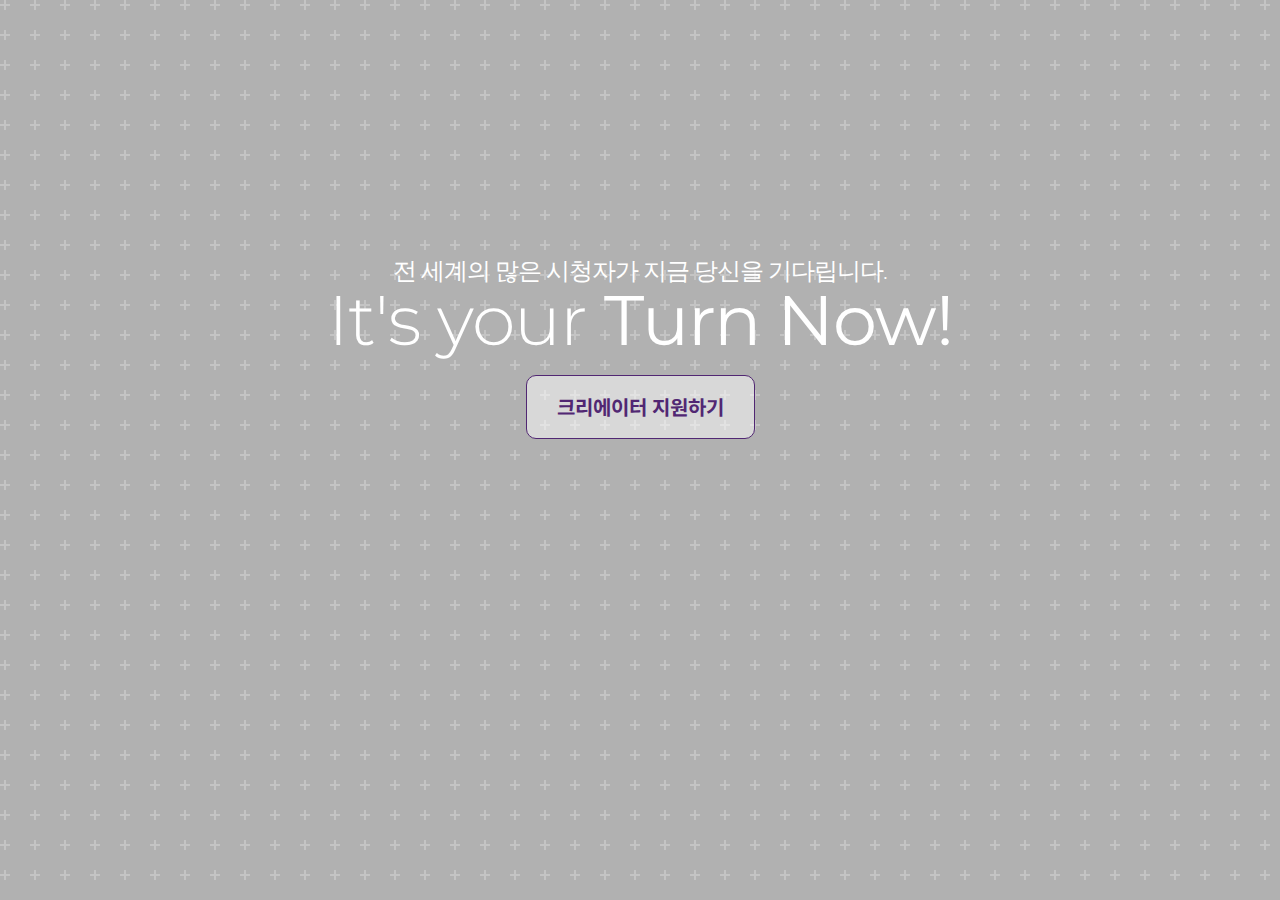
<file: index.html>
<!doctype html>
<html>
<head>
<!-- default meta -->
<meta charset="UTF-8">
<meta name="viewport" content="width=480, user-scalable=0" />
<title>Webcam Test</title>
    <link href="https://fonts.googleapis.com/css?family=Montserrat:300,700|Noto+Sans+KR:300,700&display=swap" rel="stylesheet">
</head>
<script>

		// Put event listeners into place
		window.addEventListener("DOMContentLoaded", function() {
			// Grab elements, create settings, etc.
            var canvas = document.getElementById('canvas');
            var context = canvas.getContext('2d');
            var video = document.getElementById('video');
            var mediaConfig =  { video: true };
            var errBack = function(e) {
            	console.log('An error has occurred!', e)
            };

			// Put video listeners into place
            if(navigator.mediaDevices && navigator.mediaDevices.getUserMedia) {
                navigator.mediaDevices.getUserMedia(mediaConfig).then(function(stream) {
					//video.src = window.URL.createObjectURL(stream);
					video.srcObject = stream;
                    video.play();
                });
            }

            /* Legacy code below! */
            else if(navigator.getUserMedia) { // Standard
				navigator.getUserMedia(mediaConfig, function(stream) {
					video.src = stream;
					video.play();
				}, errBack);
			} else if(navigator.webkitGetUserMedia) { // WebKit-prefixed
				navigator.webkitGetUserMedia(mediaConfig, function(stream){
					video.src = window.webkitURL.createObjectURL(stream);
					video.play();
				}, errBack);
			} else if(navigator.mozGetUserMedia) { // Mozilla-prefixed
				navigator.mozGetUserMedia(mediaConfig, function(stream){
					video.src = window.URL.createObjectURL(stream);
					video.play();
				}, errBack);
			}

			// Trigger photo take
			document.getElementById('snap').addEventListener('click', function() {
				context.drawImage(video, 0, 0, 640, 480);
			});
		}, false);

	</script>
<style>
body {
    margin: 0;
    padding: 0;
    font-family: 'Noto Sans KR', sans-serif;
font-family: 'Montserrat', sans-serif;
}
.video-container {
    position: absolute;
    top: 0;
    bottom: 0;
    width: 100%;
    height: 100%;
    overflow: hidden;
    }
    .bg_over {
        position: absolute;
        width: 100%;
        height: 100%;
        opacity: 0.3;
        background-color: #000000;
background-image: url("data:image/svg+xml,%3Csvg width='60' height='60' viewBox='0 0 60 60' xmlns='http://www.w3.org/2000/svg'%3E%3Cg fill='none' fill-rule='evenodd'%3E%3Cg fill='%23ffffff' fill-opacity='0.25'%3E%3Cpath d='M36 34v-4h-2v4h-4v2h4v4h2v-4h4v-2h-4zm0-30V0h-2v4h-4v2h4v4h2V6h4V4h-4zM6 34v-4H4v4H0v2h4v4h2v-4h4v-2H6zM6 4V0H4v4H0v2h4v4h2V6h4V4H6z'/%3E%3C/g%3E%3C/g%3E%3C/svg%3E");
    }    
    
.video-container video {
    /* Make video to at least 100% wide and tall */
    min-width: 100%;
    min-height: 100%;
    /* Setting width & height to auto prevents the browser from stretching or squishing the video */
    width: auto;
    height: auto;
    /* Center the video */
    position: absolute;
    top: 50%;
    left: 50%;
    transform: translate(-50%, -50%);
}
.overlay {
    position: absolute;
    top: 25%;
    left: 0;
    right: 0;
    width: 95%;
    max-width: 45em;
    margin: auto auto 1em;
    box-sizing: border-box;
    padding: 2em;
    line-height: 1.5;
    text-align: center;
    }
  :last-child {
margin-bottom: 0;
}
h1 {
    font-size: 70px;
    color: #fff;
    font-weight: 300;
/*    text-shadow: 0 0 .1em #000;*/
    font-family: Montserrat;
    margin: 0;
    letter-spacing: -1px;
    line-height: 70px;
}
p {
    font-size: 24px;
    color: #fff;
    margin: 0;
    line-height: 28px;
/*    text-shadow: 0 0 .3em #000;*/
}    
a {
    color: #fff;
}
code {
    font-family: monospace;
}
    .join_btn {
	background-color:rgba(255,255,255,0.50);
	-moz-border-radius:10px;
	-webkit-border-radius:10px;
	border-radius:10px;
	border:1px solid #512773;
	display:inline-block;
	cursor:pointer;
	color:#512773;
	font-family:Noto Sans KR;
	font-size:20px;
	font-weight:bold;
	padding:16px 30px;
	text-decoration:none;
        margin-top: 20px;
}
    .join_btn:hover {
        background-color:rgba(255,255,255,1.00);
    }
    @media screen and (max-width: 768px) {
        .mbr { display: inline-block; } 
    }
</style>
<body>
<div class="video-container">
  <video id="video"  autoplay playsinline></video>
    <div class="bg_over"></div>
  <div class="overlay">
      <p style="letter-spacing: -1px; font-weight: 300;">전 세계의 많은 시청자가 <span class="mbr">지금 <b>당신</b>을 기다립니다.</span></p>
    <h1>It's your <b>Turn Now!</b></h1>
    <p><div class="join_btn">크리에이터 지원하기</div></p>
  </div>
</div>
<button id="snap" style="display: none;">Snap Photo</button>
<canvas id="canvas" width="640" height="480" style="display: none;"></canvas>
</body>
</html>
</file>
